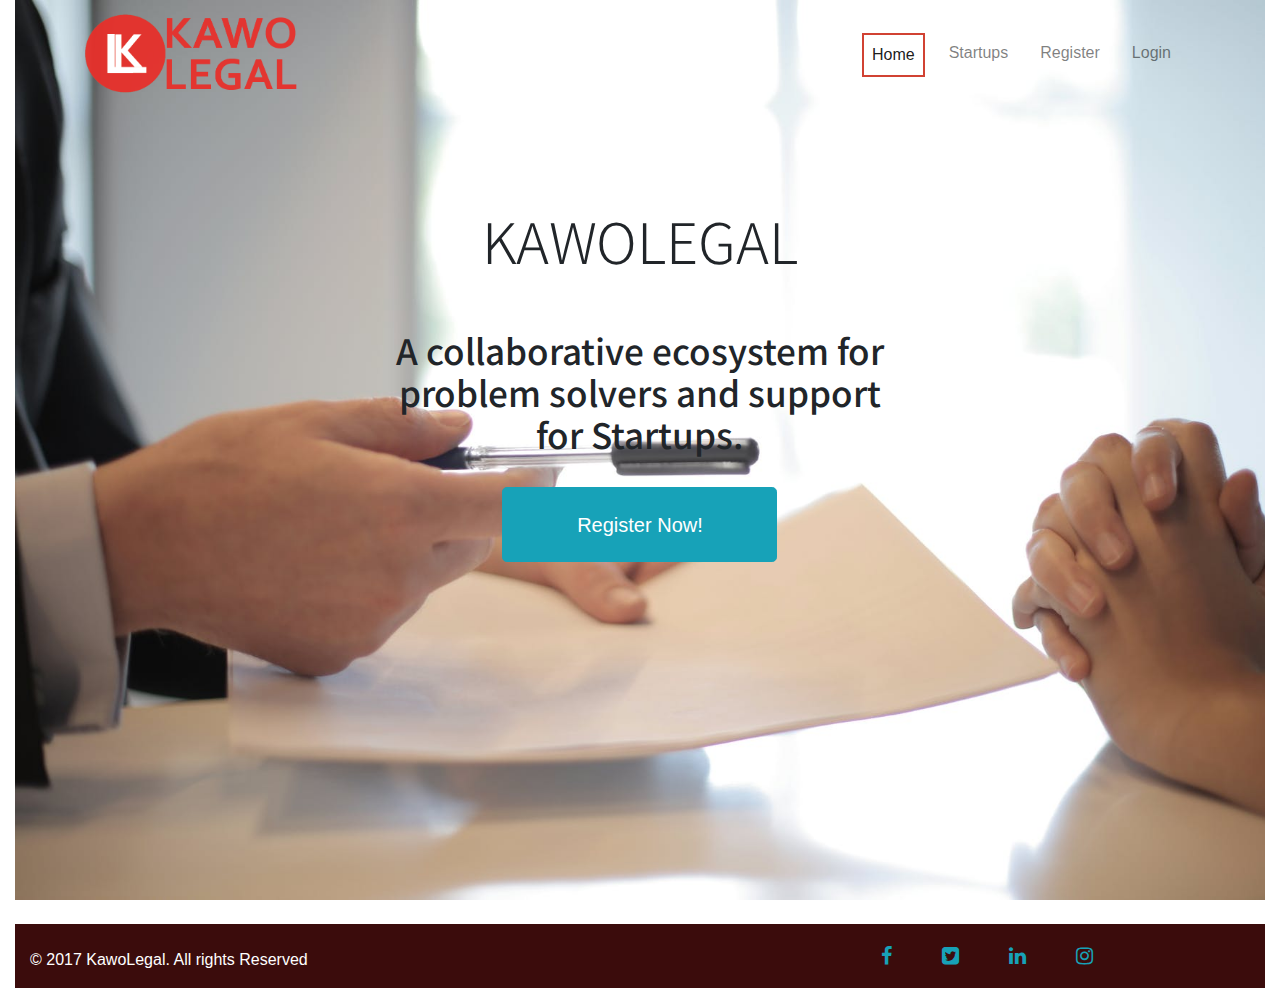
<file: index.html>
<!doctype html>
<html lang="en">
   <head>
   <!-- Required meta tags -->
   <meta charset="utf-8">
   <meta name="viewport" content="width=device-width, initial-scale=1, shrink-to-fit=yes">

   <!-- Bootstrap CSS -->
   <link rel="stylesheet" href="https://stackpath.bootstrapcdn.com/bootstrap/4.3.1/css/bootstrap.min.css" integrity="sha384-ggOyR0iXCbMQv3Xipma34MD+dH/1fQ784/j6cY/iJTQUOhcWr7x9JvoRxT2MZw1T" crossorigin="anonymous">
   <link rel="stylesheet" href="index.css">
   <link href="https://stackpath.bootstrapcdn.com/font-awesome/4.7.0/css/font-awesome.min.css" rel="stylesheet" integrity="sha384-wvfXpqpZZVQGK6TAh5PVlGOfQNHSoD2xbE+QkPxCAFlNEevoEH3Sl0sibVcOQVnN" crossorigin="anonymous">
   <link href="https://fonts.googleapis.com/css2?family=Noto+Sans+JP:wght@400&display=swap" rel="stylesheet"> 

   <title>Kawo Legal</title>
   </head>
   <body class="container-fluid">
      <div class="page-holder bg-cover">
         <div class="row">
            <nav class="navbar navbar-expand-lg navbar-light fixed-top col-md-12 navnav">
               <div class="container">
                  <a class="navbar-brand" href="#"><img src="images/kawo.png" alt="kawo" height="90"></a>
                  <button class="navbar-toggler" type="button" data-toggle="collapse" data-target="#navbarResponsive" aria-controls="navbarResponsive" aria-expanded="false" aria-label="Toggle navigation">
                     <span class="navbar-toggler-icon"></span>
                  </button>
                  <!--Nav Listing-->
                  <div class="collapse navbar-collapse" id="navbarResponsive">
                     <ul class="navbar-nav navbar-right ml-auto">
                        <li class="nav-item active mr-3 kawo">
                           <a class="nav-link" href="index.html">Home
                              <span class="sr-only text-white">(current)</span>
                           </a>
                        </li>
                        <li class="nav-item mr-3 kawo">
                           <a class="nav-link" href="Startups.html">Startups</a>
                        </li>
                        <li class="nav-item mr-3 kawo">
                           <a class="nav-link" href="register.html">Register</a>
                        </li>
                        <li class="nav-item mr-3 kawo">
                           <a class="nav-link" href="login.html">Login</a>
                        </li>
                     </ul>
                  </div>
               </div>
            </nav>
         </div>

         <div class="container py-5 col-md-5">
            <header class="text-center py-5">
               <h1 class="display-4">KAWOLEGAL</h1>
            </header>
            <div class="text-center">
               <h3 class="">
                  A collaborative ecosystem for problem solvers and support for Startups.
               </h3>
               <br>
               <p>
                  <a href="register.html"><button class="btn btn-info btn-lg text-btn" role="button">Register Now!</button></a>
               </p>
            </div>
         </div>
      </div>






   <!-- Optional JavaScript -->
   <!-- jQuery first, then Popper.js, then Bootstrap JS -->
   <script src="https://code.jquery.com/jquery-3.3.1.slim.min.js" integrity="sha384-q8i/X+965DzO0rT7abK41JStQIAqVgRVzpbzo5smXKp4YfRvH+8abtTE1Pi6jizo" crossorigin="anonymous"></script>
   <script src="https://cdnjs.cloudflare.com/ajax/libs/popper.js/1.14.7/umd/popper.min.js" integrity="sha384-UO2eT0CpHqdSJQ6hJty5KVphtPhzWj9WO1clHTMGa3JDZwrnQq4sF86dIHNDz0W1" crossorigin="anonymous"></script>
   <script src="https://stackpath.bootstrapcdn.com/bootstrap/4.3.1/js/bootstrap.min.js" integrity="sha384-JjSmVgyd0p3pXB1rRibZUAYoIIy6OrQ6VrjIEaFf/nJGzIxFDsf4x0xIM+B07jRM" crossorigin="anonymous"></script>
   
   </body>
   <div class="footer mb-1 mt-4">
      <div class="container-fluid">
         <div class="row">
            <p class="text-left col-8 pt-4 text-white">&copy; 2017 KawoLegal. All rights Reserved</p>

            <!--Social media Icons-->
            <div class="row col-4 ml-2 mt-2">
               <div class="row justify-content-center">
                  <div class="d-inline-block bg-muted mx-2">
                     <a type="button" class="btn btn-lg bg-inverse" href="#" target="_"><i class="fa fa-facebook text-info"  aria-hidden="true"></i></a>
                  </div>
                  <div class="d-inline-block bg-muted mx-2">
                     <a type="button" class="btn btn-lg bg-inverse" role="button" href="#" target="_"><i class="fa fa-twitter-square text-info" aria-hidden="true"></i></a>
                  </div>
                  <div class="d-inline-block bg-muted mx-2">
                     <a type="button" class="btn btn-lg bg-inverse" href="#" target="_"><i class="fa fa-linkedin text-info" aria-hidden="true"></i></a>
                  </div>
                  <div class="d-inline-block bg-muted mx-2">
                     <a type="button" class="btn btn-lg bg-inverse" href="#" target="_"><i class="fa fa-instagram text-info"  aria-hidden="true"></i></a>
                  </div>
               </div>
            </div>
         </div>
      </div>
   </div>
</html>
</file>
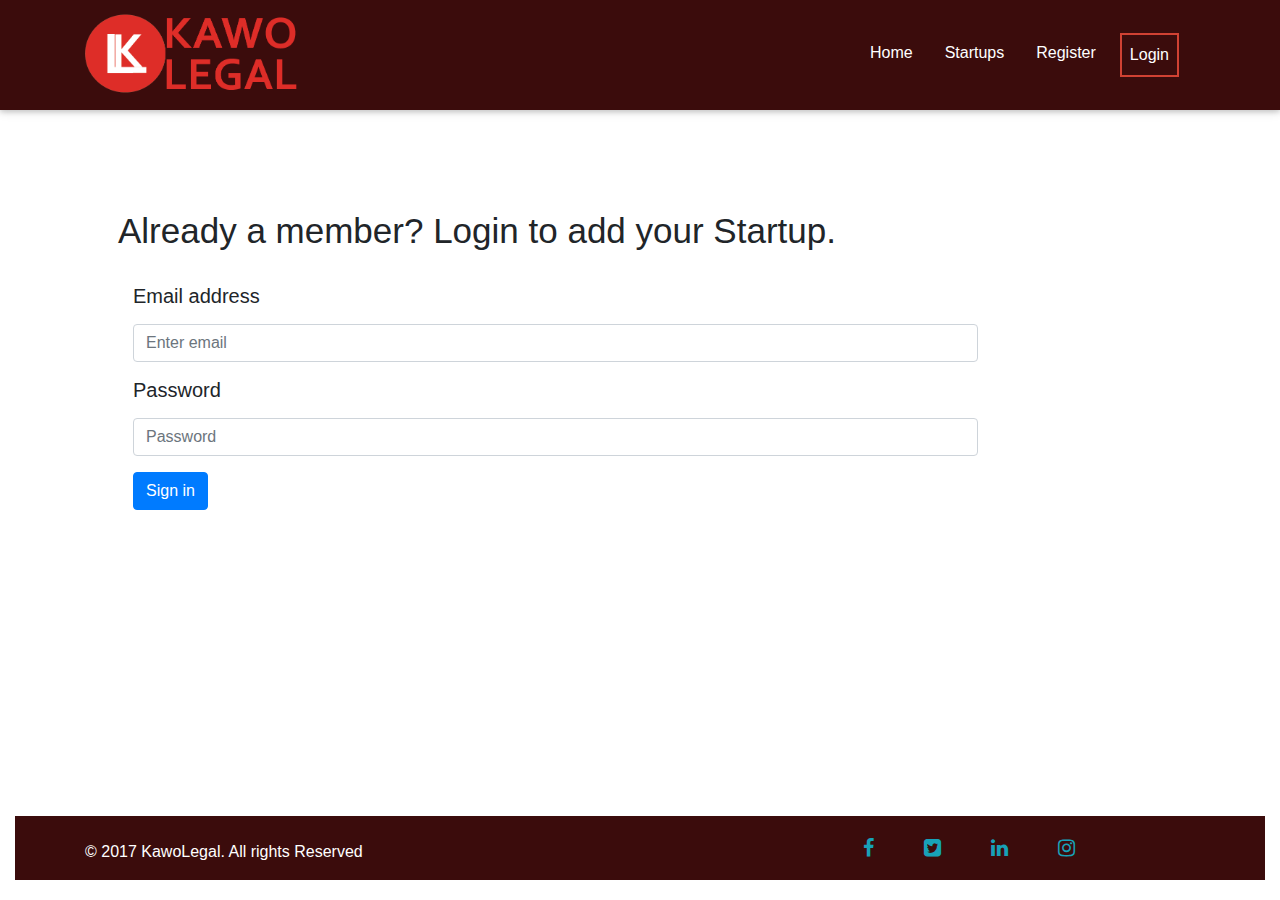
<file: login.html>
<!doctype html>
<html lang="en">
   <head>
   <!-- Required meta tags -->
   <meta charset="utf-8">
   <meta name="viewport" content="width=device-width, initial-scale=1, shrink-to-fit=no">

   <!-- Bootstrap CSS -->
   <link rel="stylesheet" href="https://stackpath.bootstrapcdn.com/bootstrap/4.3.1/css/bootstrap.min.css" integrity="sha384-ggOyR0iXCbMQv3Xipma34MD+dH/1fQ784/j6cY/iJTQUOhcWr7x9JvoRxT2MZw1T" crossorigin="anonymous">
   <link rel="stylesheet" href="login.css">
   <link href="https://stackpath.bootstrapcdn.com/font-awesome/4.7.0/css/font-awesome.min.css" rel="stylesheet" integrity="sha384-wvfXpqpZZVQGK6TAh5PVlGOfQNHSoD2xbE+QkPxCAFlNEevoEH3Sl0sibVcOQVnN" crossorigin="anonymous">
   <link href="https://fonts.googleapis.com/css2?family=Noto+Sans+JP:wght@400&display=swap" rel="stylesheet"> 

   <title>KawoLegal | login</title>
   </head>
   <body class="container-fluid">
      <div class="page-holder">
         <div class="row">
            <nav class="navbar navbar-expand-lg navbar-fixed col-md-12 navnav">
               <div class="container">
                  <a class="navbar-brand" href="#"><img src="images/kawo.png" alt="kawo" height="90"></a>
                  <button class="navbar-toggler" type="button" data-toggle="collapse" data-target="#navbarResponsive" aria-controls="navbarResponsive" aria-expanded="false" aria-label="Toggle navigation">
                     <span class="navbar-toggler-icon"></span>
                  </button>
                  <!--Nav Listing-->
                  <div class="collapse navbar-collapse" id="navbarResponsive">
                     <ul class="navbar-nav navbar-right ml-auto">
                        <li class="nav-item mr-3 kawo">
                           <a class="nav-link text-white" href="index.html">Home
                              <span class="sr-only">(current)</span>
                           </a>
                        </li>
                        <li class="nav-item mr-3 kawo">
                           <a class="nav-link text-white" href="Startups.html">Startups</a>
                        </li>
                        <li class="nav-item mr-3 kawo">
                           <a class="nav-link text-white" href="register.html">Register</a>
                        </li>
                        <li class="nav-item mr-3 active kawo">
                           <a class="nav-link text-white" href="login.html">Login</a>
                        </li>
                     </ul>
                  </div>
               </div>
            </nav>
         </div>
         <div class="container px-5 login">
            <!--login Page-->
            <h3>Already a member? Login to add your Startup.</h3><br>

            <form class="container">
               <div class="form-group">
                  <label for="exampleInputEmail1"><h5>Email address</h5></label>
               <input type="email" class="form-control col-10" id="exampleInputEmail1" ariadescribedby="emailHelp" placeholder="Enter email">
               </div>
               <div class="form-group">
                  <label for="exampleInputPassword" class="bold"><h5>Password</h5></label>
               <input type="password" class="form-control col-10" id="exampleInputPassword1"
               placeholder="Password">
               </div>
               <button type="submit" class="btn btn-primary">Sign in</button>
            </form>
         </div>
      </div>






   <!-- Optional JavaScript -->
   <!-- jQuery first, then Popper.js, then Bootstrap JS -->
   <script src="https://code.jquery.com/jquery-3.3.1.slim.min.js" integrity="sha384-q8i/X+965DzO0rT7abK41JStQIAqVgRVzpbzo5smXKp4YfRvH+8abtTE1Pi6jizo" crossorigin="anonymous"></script>
   <script src="https://cdnjs.cloudflare.com/ajax/libs/popper.js/1.14.7/umd/popper.min.js" integrity="sha384-UO2eT0CpHqdSJQ6hJty5KVphtPhzWj9WO1clHTMGa3JDZwrnQq4sF86dIHNDz0W1" crossorigin="anonymous"></script>
   <script src="https://stackpath.bootstrapcdn.com/bootstrap/4.3.1/js/bootstrap.min.js" integrity="sha384-JjSmVgyd0p3pXB1rRibZUAYoIIy6OrQ6VrjIEaFf/nJGzIxFDsf4x0xIM+B07jRM" crossorigin="anonymous"></script>
   
   </body>
   <div class="footer mb-1 mt-4">
      <div class="container">
         <div class="row">
            <p class="text-left col-md-8 pt-4 text-white">&copy; 2017 KawoLegal. All rights Reserved</p>

            <!--Social media Icons-->
            <div class="row col-md-4 ml-2 mt-md-2">
               <div class="row justify-content-center">
                  <div class="d-inline-block bg-muted mx-2">
                     <a type="button" class="btn btn-lg bg-inverse" href="#" target="_"><i class="fa fa-facebook text-info"  aria-hidden="true"></i></a>
                  </div>
                  <div class="d-inline-block bg-muted mx-2">
                     <a type="button" class="btn btn-lg bg-inverse" role="button" href="#" target="_"><i class="fa fa-twitter-square text-info" aria-hidden="true"></i></a>
                  </div>
                  <div class="d-inline-block bg-muted mx-2">
                     <a type="button" class="btn btn-lg bg-inverse" href="#" target="_"><i class="fa fa-linkedin text-info" aria-hidden="true"></i></a>
                  </div>
                  <div class="d-inline-block bg-muted mx-2">
                     <a type="button" class="btn btn-lg bg-inverse" href="#" target="_"><i class="fa fa-instagram text-info"  aria-hidden="true"></i></a>
                  </div>
               </div>
            </div>
         </div>
      </div>
   </div>
</html>
</file>
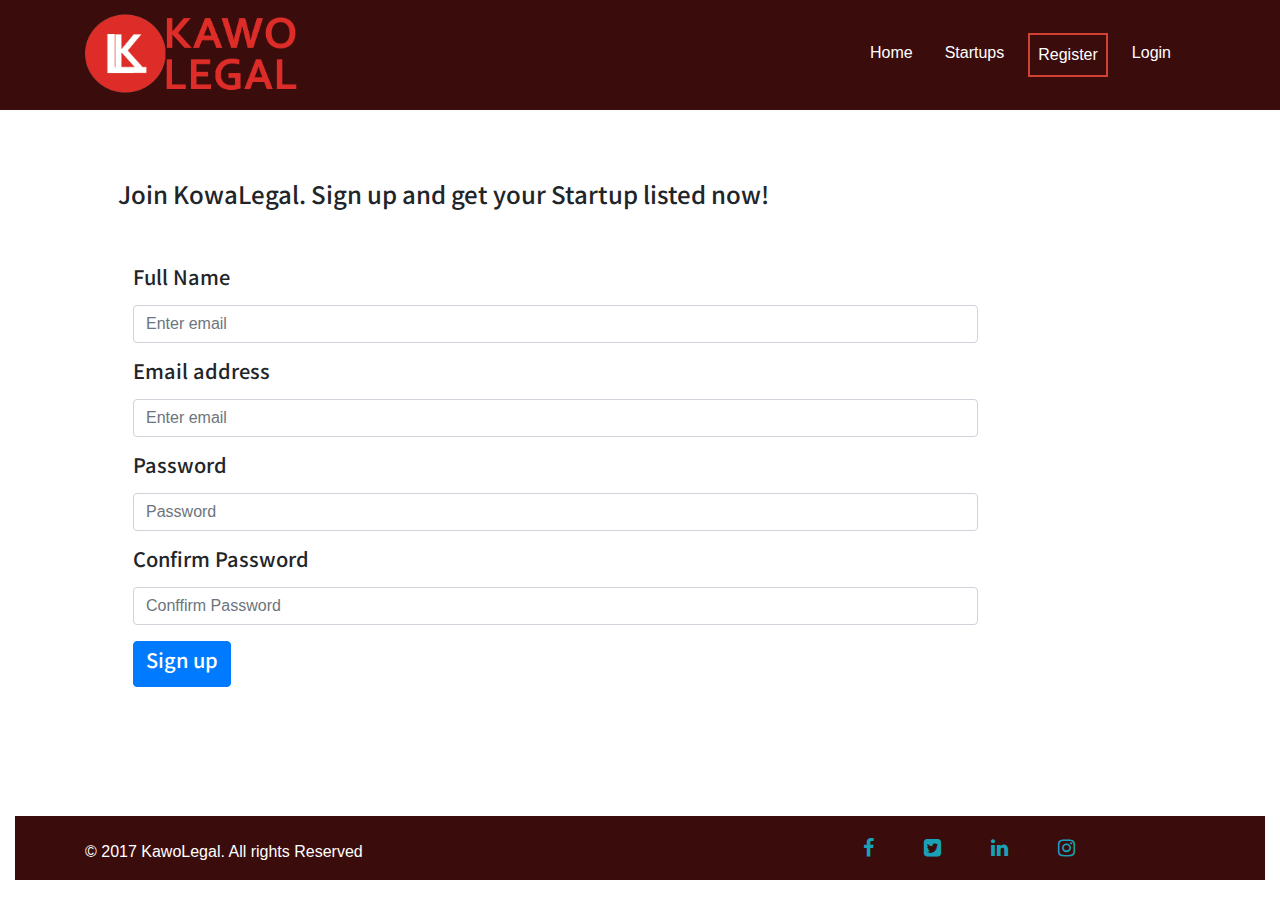
<file: register.html>
<!doctype html>
<html lang="en">
   <head>
   <!-- Required meta tags -->
   <meta charset="utf-8">
   <meta name="viewport" content="width=device-width, initial-scale=1, shrink-to-fit=no">

   <!-- Bootstrap CSS -->
   <link rel="stylesheet" href="https://stackpath.bootstrapcdn.com/bootstrap/4.3.1/css/bootstrap.min.css" integrity="sha384-ggOyR0iXCbMQv3Xipma34MD+dH/1fQ784/j6cY/iJTQUOhcWr7x9JvoRxT2MZw1T" crossorigin="anonymous">
   <link rel="stylesheet" href="register.css">
   <link href="https://stackpath.bootstrapcdn.com/font-awesome/4.7.0/css/font-awesome.min.css" rel="stylesheet" integrity="sha384-wvfXpqpZZVQGK6TAh5PVlGOfQNHSoD2xbE+QkPxCAFlNEevoEH3Sl0sibVcOQVnN" crossorigin="anonymous">
   <link href="https://fonts.googleapis.com/css2?family=Noto+Sans+JP:wght@400&display=swap" rel="stylesheet"> 

   <title>KawoLegal | register</title>
   </head>
   <body class="container-fluid">
      <div class="page-holder">
         <div class="row">
            <nav class="navbar navbar-expand-lg navbar-fixed col-md-12 navnav">
               <div class="container">
                  <a class="navbar-brand" href="#"><img src="images/kawo.png" alt="kawo" height="90"></a>
                  <button class="navbar-toggler" type="button" data-toggle="collapse" data-target="#navbarResponsive" aria-controls="navbarResponsive" aria-expanded="false" aria-label="Toggle navigation">
                     <span class="navbar-toggler-icon"></span>
                  </button>
                  <!--Nav Listing-->
                  <div class="collapse navbar-collapse" id="navbarResponsive">
                     <ul class="navbar-nav navbar-right ml-auto">
                        <li class="nav-item mr-3 kawo">
                           <a class="nav-link text-white" href="index.html">Home
                              <span class="sr-only">(current)</span>
                           </a>
                        </li>
                        <li class="nav-item mr-3 kawo">
                           <a class="nav-link text-white" href="Startups.html">Startups</a>
                        </li>
                        <li class="nav-item mr-3 active kawo">
                           <a class="nav-link text-white" href="register.html">Register</a>
                        </li>
                        <li class="nav-item mr-3 kawo">
                           <a class="nav-link text-white" href="login.html">Login</a>
                        </li>
                     </ul>
                  </div>
               </div>
            </nav>
         </div>
         <div class="container px-5 register">
            <!--regitration Page-->
            <h4>Join KowaLegal. Sign up and get your Startup listed now!</h4><br><br>

            <form class="container">
               <div class="form-group">
                  <label for="exampleInputEmail1"><h5>Full Name</h5></label>
               <input type="text" class="form-control col-10" id="exampleInputEmail1" ariadescribedby="emailHelp" placeholder="Enter email">
               </div>
               <div class="form-group">
                  <label for="exampleInputEmail1"><h5>Email address</h5></label>
               <input type="email" class="form-control col-10" id="exampleInputEmail1" ariadescribedby="emailHelp" placeholder="Enter email">
               </div>
               <div class="form-group">
                  <label for="exampleInputPassword" class="bold"><h5>Password</h5></label>
               <input type="password" class="form-control col-10" id="exampleInputPassword1"
               placeholder="Password">
               </div>
               <div class="form-group">
                  <label for="exampleInputPassword" class="bold"><h5>Confirm Password</h5></label>
               <input type="password" class="form-control col-10" id="exampleInputPassword1"
               placeholder="Conffirm Password">
               </div>
               <button type="submit" class="btn btn-primary" role="button"><h5>Sign up</h5></button>
            </form>
         </div>
      </div>






   <!-- Optional JavaScript -->
   <!-- jQuery first, then Popper.js, then Bootstrap JS -->
   <script src="https://code.jquery.com/jquery-3.3.1.slim.min.js" integrity="sha384-q8i/X+965DzO0rT7abK41JStQIAqVgRVzpbzo5smXKp4YfRvH+8abtTE1Pi6jizo" crossorigin="anonymous"></script>
   <script src="https://cdnjs.cloudflare.com/ajax/libs/popper.js/1.14.7/umd/popper.min.js" integrity="sha384-UO2eT0CpHqdSJQ6hJty5KVphtPhzWj9WO1clHTMGa3JDZwrnQq4sF86dIHNDz0W1" crossorigin="anonymous"></script>
   <script src="https://stackpath.bootstrapcdn.com/bootstrap/4.3.1/js/bootstrap.min.js" integrity="sha384-JjSmVgyd0p3pXB1rRibZUAYoIIy6OrQ6VrjIEaFf/nJGzIxFDsf4x0xIM+B07jRM" crossorigin="anonymous"></script>
   
   </body>
   <div class="footer mb-1 mt-4">
      <div class="container">
         <div class="row">
            <p class="text-left col-md-8 pt-4 text-white">&copy; 2017 KawoLegal. All rights Reserved</p>

            <!--Social media Icons-->
            <div class="row col-md-4 ml-2 mt-md-2">
               <div class="row justify-content-center">
                  <div class="d-inline-block bg-muted mx-2">
                     <a type="button" class="btn btn-lg bg-inverse" href="#" target="_"><i class="fa fa-facebook text-info"  aria-hidden="true"></i></a>
                  </div>
                  <div class="d-inline-block bg-muted mx-2">
                     <a type="button" class="btn btn-lg bg-inverse" role="button" href="#" target="_"><i class="fa fa-twitter-square text-info" aria-hidden="true"></i></a>
                  </div>
                  <div class="d-inline-block bg-muted mx-2">
                     <a type="button" class="btn btn-lg bg-inverse" href="#" target="_"><i class="fa fa-linkedin text-info" aria-hidden="true"></i></a>
                  </div>
                  <div class="d-inline-block bg-muted mx-2">
                     <a type="button" class="btn btn-lg bg-inverse" href="#" target="_"><i class="fa fa-instagram text-info"  aria-hidden="true"></i></a>
                  </div>
               </div>
            </div>
         </div>
      </div>
   </div>
</html>
</file>
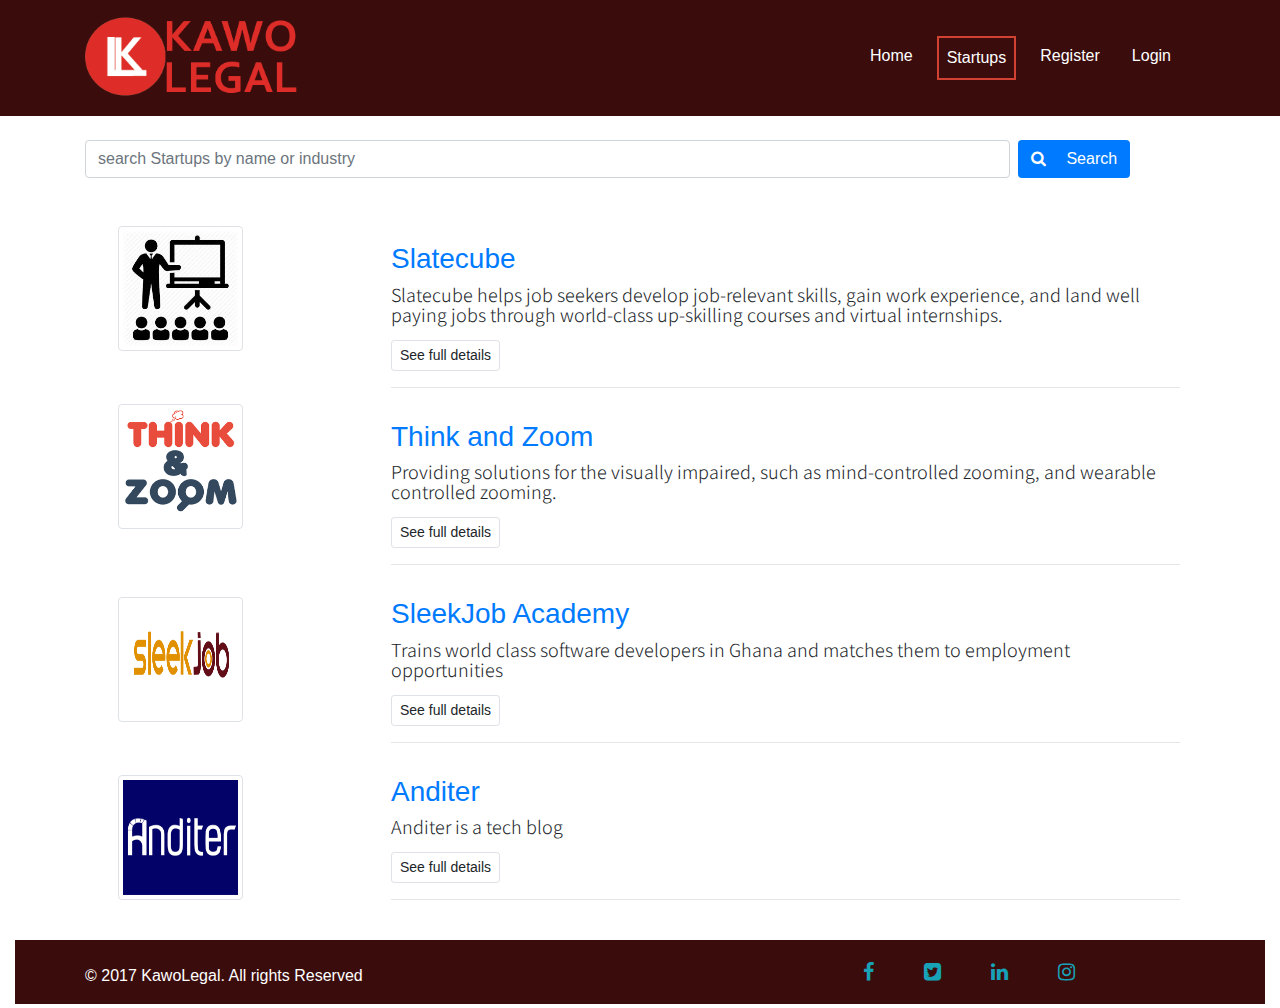
<file: Startups.html>
<!doctype html>
<html lang="en">
   <head>
   <!-- Required meta tags -->
   <meta charset="utf-8">
   <meta name="viewport" content="width=device-width, initial-scale=1, shrink-to-fit=no">

   <!-- Bootstrap CSS -->
   <link rel="stylesheet" href="https://stackpath.bootstrapcdn.com/bootstrap/4.3.1/css/bootstrap.min.css" integrity="sha384-ggOyR0iXCbMQv3Xipma34MD+dH/1fQ784/j6cY/iJTQUOhcWr7x9JvoRxT2MZw1T" crossorigin="anonymous">
   <link rel="stylesheet" href="Startups.css">
   <link href="https://stackpath.bootstrapcdn.com/font-awesome/4.7.0/css/font-awesome.min.css" rel="stylesheet" integrity="sha384-wvfXpqpZZVQGK6TAh5PVlGOfQNHSoD2xbE+QkPxCAFlNEevoEH3Sl0sibVcOQVnN" crossorigin="anonymous">
   <link href="https://fonts.googleapis.com/css2?family=Noto+Sans+JP:wght@400&display=swap" rel="stylesheet"> 

   <title>KawoLegal | startups</title>
   </head>
   <body class="container-fluid">
      <div class="page-holder">
         <div class="row">
            <nav class="navbar navbar-expand-lg navbar-fixed col-md-12 navnav">
               <div class="container">
                  <a class="navbar-brand" href="#"><img src="images/kawo.png" alt="kawo" height="90"></a>
                  <button class="navbar-toggler" type="button" data-toggle="collapse" data-target="#navbarResponsive" aria-controls="navbarResponsive" aria-expanded="false" aria-label="Toggle navigation">
                     <span class="navbar-toggler-icon"></span>
                  </button>
                  <!--Nav Listing-->
                  <div class="collapse navbar-collapse" id="navbarResponsive">
                     <ul class="navbar-nav navbar-right ml-auto">
                        <li class="nav-item mr-3 kawo">
                           <a class="nav-link text-white" href="index.html">Home
                              <span class="sr-only">(current)</span>
                           </a>
                        </li>
                        <li class="nav-item mr-3 active kawo">
                           <a class="nav-link text-white" href="Startups.html">Startups</a>
                        </li>
                        <li class="nav-item mr-3 kawo">
                           <a class="nav-link text-white" href="register.html">Register</a>
                        </li>
                        <li class="nav-item mr-3 kawo">
                           <a class="nav-link text-white" href="login.html">Login</a>
                        </li>
                     </ul>
                  </div>
               </div>
            </nav>
         </div>
         <div class="container mt-4">
            <div class="row">
               <form class="form-inline col-md-12 my-2 my-lg-0">
                  <input class="form-control mr-sm-2 col-10" type="search" placeholder="search Startups by name or industry" aria-label="Search">
                  <button class="btn my-2 my-sm-0 bg-primary text-white" type="submit"><i class="fa fa-search pr-3" aria-hidden="true"></i> Search</button>
               </form>
            </div>
            <div class="row mt-5 pl-5">
               <div class="row col-3">
                  <img src="images/lan.jpeg" alt="tutahub" class="img-thumbnail startup">
               </div>
               <div class="container col-9 mt-3">
                  <a href="#" class="display-3"><h3>Slatecube</h3></a>
                  <p class="startup-text lead">Slatecube helps job seekers develop job-relevant skills, gain work experience, and land well paying jobs through world-class up-skilling courses and virtual internships.</p>
                  <a href="#"><button class="btn btn btn-sm border" role="button">See full details</button></a>
                  <hr>
               </div>
               <div class="row col-3 mt-">
                  <img src="images/download.png" alt="think" class="img-thumbnail startup">
               </div>
               <div class="container col-9 mt-3">
                  <a href="#" class="display-3"><h3>Think and Zoom</h3></a>
                  <p class="startup-text lead">Providing solutions for the visually impaired, such as mind-controlled zooming, and wearable controlled zooming.</p>
                  <a href="#"><button class="btn btn btn-sm border" role="button">See full details</button></a>
                  <hr>
               </div>
               <div class="row col-3 mt-3">
                  <img src="images/tra.png" alt="anditer" class="img-thumbnail startup">
               </div>
               <div class="container col-9 mt-3">
                  <a href="#" class="display-3"><h3>SleekJob Academy</h3></a>
                  <p class="startup-text lead">Trains world class software developers in Ghana and matches them to employment opportunities</p>
                  <a href="#"><button class="btn btn btn-sm border" role="button">See full details</button></a>
                  <hr>
               </div>
               <div class="row col-3 mt-3">
                  <img src="images/and.jpeg" alt="tutahub" class="img-thumbnail startup">
               </div>
               <div class="container col-9 mt-3">
                  <a href="#" class="display-3"><h3>Anditer</h3></a>
                  <p class="startup-text lead">Anditer is a tech blog</p>
                  <a href="#"><button class="btn btn btn-sm border" role="button">See full details</button></a>
                  <hr>
               </div>   
            </div>
         </div>
      </div>






   <!-- Optional JavaScript -->
   <!-- jQuery first, then Popper.js, then Bootstrap JS -->
   <script src="https://code.jquery.com/jquery-3.3.1.slim.min.js" integrity="sha384-q8i/X+965DzO0rT7abK41JStQIAqVgRVzpbzo5smXKp4YfRvH+8abtTE1Pi6jizo" crossorigin="anonymous"></script>
   <script src="https://cdnjs.cloudflare.com/ajax/libs/popper.js/1.14.7/umd/popper.min.js" integrity="sha384-UO2eT0CpHqdSJQ6hJty5KVphtPhzWj9WO1clHTMGa3JDZwrnQq4sF86dIHNDz0W1" crossorigin="anonymous"></script>
   <script src="https://stackpath.bootstrapcdn.com/bootstrap/4.3.1/js/bootstrap.min.js" integrity="sha384-JjSmVgyd0p3pXB1rRibZUAYoIIy6OrQ6VrjIEaFf/nJGzIxFDsf4x0xIM+B07jRM" crossorigin="anonymous"></script>
   
   </body>
   <div class="footer mb-1 mt-4">
      <div class="container">
         <div class="row">
            <p class="text-left col-md-8 pt-4 text-white">&copy; 2017 KawoLegal. All rights Reserved</p>

            <!--Social media Icons-->
            <div class="row col-md-4 ml-2 mt-md-2">
               <div class="row justify-content-center">
                  <div class="d-inline-block bg-muted mx-2">
                     <a type="button" class="btn btn-lg bg-inverse" href="#" target="_"><i class="fa fa-facebook text-info"  aria-hidden="true"></i></a>
                  </div>
                  <div class="d-inline-block bg-muted mx-2">
                     <a type="button" class="btn btn-lg bg-inverse" role="button" href="#" target="_"><i class="fa fa-twitter-square text-info" aria-hidden="true"></i></a>
                  </div>
                  <div class="d-inline-block bg-muted mx-2">
                     <a type="button" class="btn btn-lg bg-inverse" href="#" target="_"><i class="fa fa-linkedin text-info" aria-hidden="true"></i></a>
                  </div>
                  <div class="d-inline-block bg-muted mx-2">
                     <a type="button" class="btn btn-lg bg-inverse" href="#" target="_"><i class="fa fa-instagram text-info"  aria-hidden="true"></i></a>
                  </div>
               </div>
            </div>
         </div>
      </div>
   </div>
</html>
</file>
<file: index.css>
html {
   max-height: 120vh;
   padding: 0px;
}

.page-holder {
   min-height: 100vh;
   scroll-behavior: smooth;
}

.bg-cover {
   background-size: cover !important;
   background-image: url('images/backpage.jpeg');
   height: 100%;
}

.navbar-nav .active a {
   border: 2px solid #D14233;
}

.yie {
   background-color: red;
}
.kawo :hover {
   border: 3px solid #D14233;
   color: #b33939;
}

h1 {
   font-family: Noto sans Jp;
}

h3 {
   font-size: 35px;
   font-family: Noto Sans JP;
}

.text-btn {
   width: 275px;
   height: 75px;
}

.navnav {
   background: transparent;
   color: #D14233;
   padding: 0;
   min-height: 0;
   height: 110px;
   position: relative;
   z-index: 1100;
}
/*
.navnav {
   background-color:rgb(59, 12, 12);
}*/

.footer {
   background-color:rgb(59, 12, 12); 
}
</file>
<file: login.css>
html {
   max-height: 88vh;
}

.page-holder {
   min-height: 88vh;
   scroll-behavior: smooth;
}

.navbar-nav .active a {
   border: 2px solid #D14233;
}

.kawo :hover {
   border: 3px solid #D14233;
   color: #b33939;
}

h1 {
   font-family: Noto sans Jp;
}

h3 {
   font-size: 35px;
}


.text {
   top: 100px;
}

.text-btn {
   width: 275px;
   height: 75px;
}

.login {
   margin-top: 100px;
}

.navnav {
   background-color:rgb(59, 12, 12);
   color: #D14233;
   padding: 0;
   min-height: 0;
   height: 110px;
   position: relative;
   box-shadow: rgba(0, 0, 0, 0.156863) 0px 2px 5px 0px, rgba(0, 0, 0, 0.117647) 0px 2px 10px 0px;
   z-index: 1100;
}

.footer {
   background-color:rgb(59, 12, 12);
}
</file>
<file: register.css>
html {
   max-height: 88vh;
   padding: 0px;
}

.page-holder {
   min-height: 88vh;
   scroll-behavior: smooth;
}

.navbar-nav .active a {
   border: 2px solid #D14233;
}

.kawo :hover {
   border: 3px solid #D14233;
   color: #b33939;
}

.register {
   margin-top: 70px;
}

h5, h4 {
   font-family: Noto sans Jp;
}


.text {
   top: 100px;
}

.text-btn {
   width: 275px;
   height: 75px;
}

.navnav {
   background-color:rgb(59, 12, 12);
   color: #D14233;
   padding: 0;
   min-height: 0;
   height: 110px;
   position: relative;
   z-index: 1100;
}

.footer {
   background-color:rgb(59, 12, 12); 
}
</file>
<file: Startups.css>
html {
   max-height: 120vh;
   padding: 0px;
}

.page-holder {
   min-height: 100vh;
}

.form-control {
   width: 100%;
}

.navbar-nav .active a {
   border: 2px solid #D14233;
}

.startup-text {
   font-size: 18px;
   font-family: Noto Sans Jp;
   line-height: 20px;
}


.img-thumbnail {
   height: 125px;
   width: 125px;
}

.kawo :hover {
   border: 3px solid #D14233;
   color: #b33939;
}

.text {
   top: 100px;
}

.text-btn {
   width: 275px;
   height: 75px;
}

.navnav {
   background-color:rgb(59, 12, 12);
}

.footer {
   background-color:rgb(59, 12, 12); 
}
</file>
